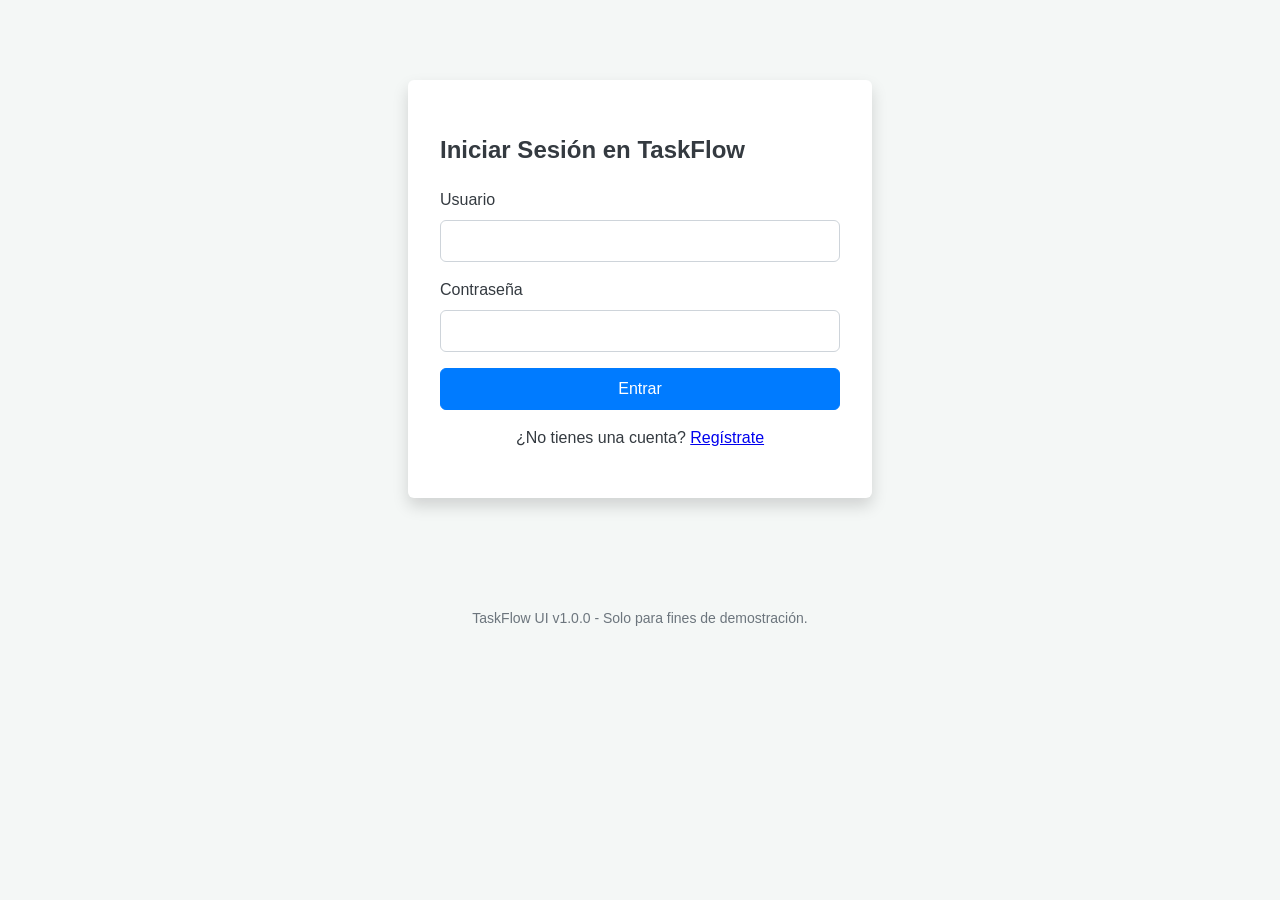
<file: taskflow-api/src/main/resources/static/index.html>
<!DOCTYPE html>
<html lang="es">
<head>
    <meta charset="UTF-8">
    <meta name="viewport" content="width=device-width, initial-scale=1.0">
    <title>Login - TaskFlow</title>
    <link rel="stylesheet" href="css/styles.css">
    <script src="js/config.js" defer></script>
    <script src="js/ui.js" defer></script>
    <script src="js/api.js" defer></script>
    <script src="js/login.js" defer></script>
</head>
<body>
    <div class="auth-container">
        <h2>Iniciar Sesión en TaskFlow</h2>
        <form id="login-form">
            <div id="error-container"></div>
            <div class="form-group">
                <label for="username">Usuario</label>
                <input type="text" id="username" class="form-control" data-testid="input-username" required>
            </div>
            <div class="form-group">
                <label for="password">Contraseña</label>
                <input type="password" id="password" class="form-control" data-testid="input-password" required>
            </div>
            <button type="submit" class="btn btn-primary btn-block" data-testid="btn-login">Entrar</button>
        </form>
        <p style="text-align: center; margin-top: 1rem;">
            ¿No tienes una cuenta? <a href="register.html" data-testid="link-register">Regístrate</a>
        </p>
    </div>

    <footer>
        <p>TaskFlow UI v1.0.0 - Solo para fines de demostración.</p>
    </footer>
    <div data-testid="toast-container"></div>
</body>
</html>
</file>
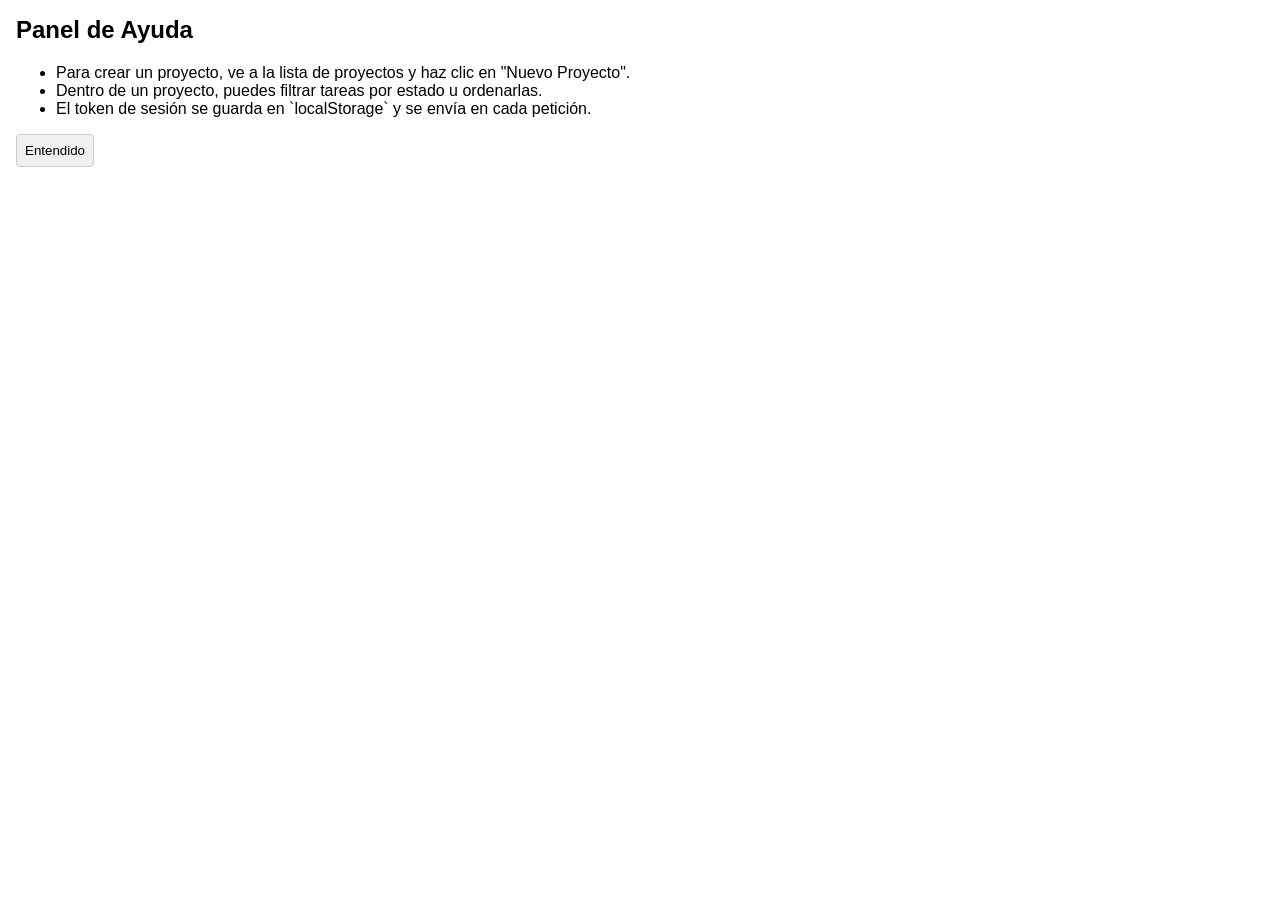
<file: taskflow-api/src/main/resources/static/help.html>
<!DOCTYPE html>
<html lang="es">
<head>
    <meta charset="UTF-8">
    <title>Ayuda de TaskFlow</title>
    <style>
        body { 
            font-family: -apple-system, BlinkMacSystemFont, "Segoe UI", Roboto, "Helvetica Neue", Arial, sans-serif;
            padding: 1rem;
            margin: 0;
        }
        h2 { margin-top: 0; }
        button {
            border: 1px solid #ccc;
            background: #f0f0f0;
            padding: 0.5rem;
            border-radius: 0.25rem;
            cursor: pointer;
        }
    </style>
</head>
<body>
    <h2>Panel de Ayuda</h2>
    <ul>
        <li>Para crear un proyecto, ve a la lista de proyectos y haz clic en "Nuevo Proyecto".</li>
        <li>Dentro de un proyecto, puedes filtrar tareas por estado u ordenarlas.</li>
        <li>El token de sesión se guarda en `localStorage` y se envía en cada petición.</li>
    </ul>
    <button data-testid="btn-help-ok">Entendido</button>
    <p data-testid="help-feedback" style="margin-top: 1rem;"></p>
    <script>
        document.querySelector('[data-testid="btn-help-ok"]').addEventListener('click', () => {
            document.querySelector('[data-testid="help-feedback"]').textContent = '¡Gracias!';
        });
    </script>
</body>
</html>
</file>
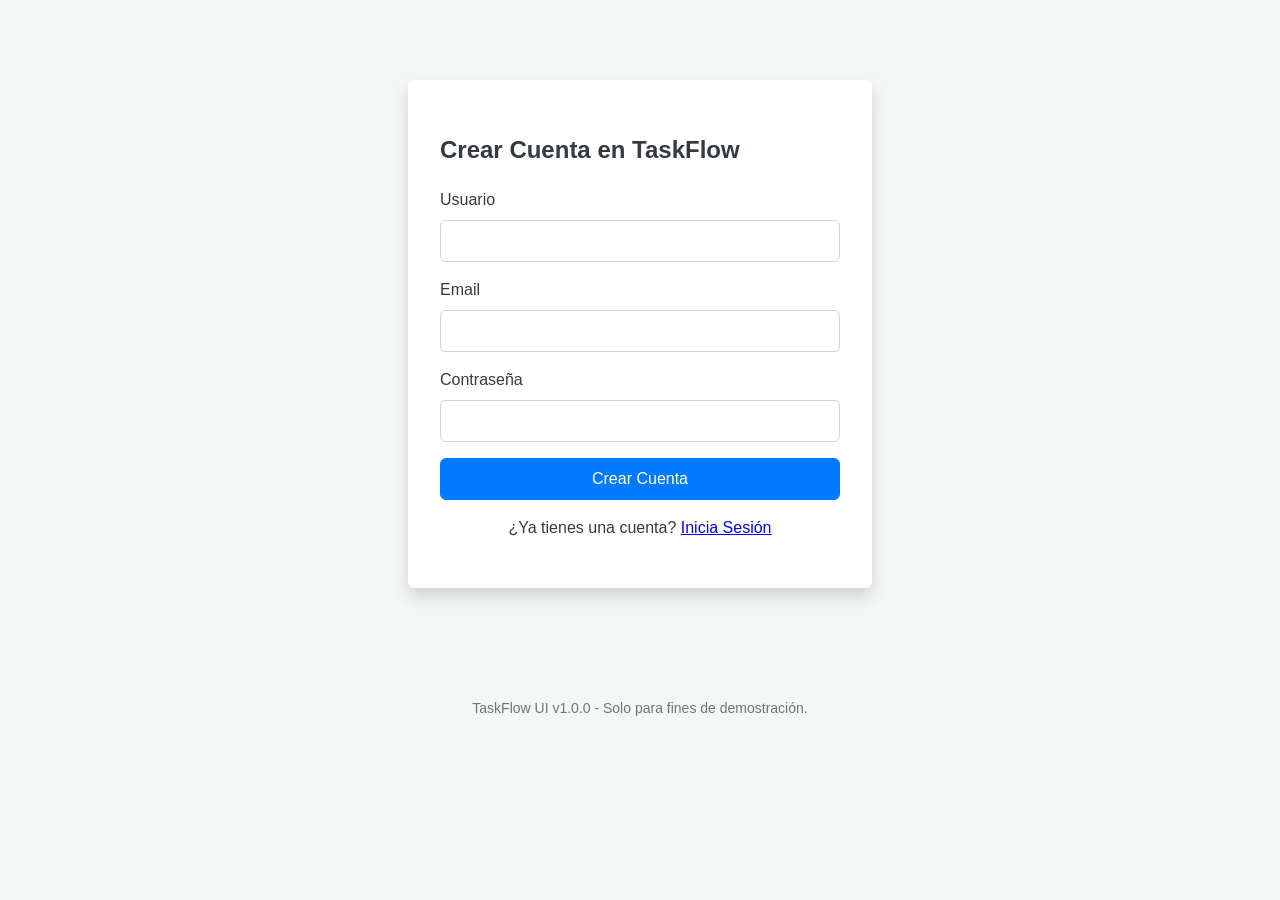
<file: taskflow-api/src/main/resources/static/register.html>
<!DOCTYPE html>
<html lang="es">
<head>
    <meta charset="UTF-8">
    <meta name="viewport" content="width=device-width, initial-scale=1.0">
    <title>Registro - TaskFlow</title>
    <link rel="stylesheet" href="css/styles.css">
    <script src="js/config.js" defer></script>
    <script src="js/ui.js" defer></script>
    <script src="js/api.js" defer></script>
    <script src="js/register.js" defer></script>
</head>
<body>
    <div class="auth-container">
        <h2>Crear Cuenta en TaskFlow</h2>
        <form id="register-form">
            <div id="error-container"></div>
            <div class="form-group">
                <label for="username">Usuario</label>
                <input type="text" id="username" class="form-control" data-testid="input-reg-username" required>
            </div>
            <div class="form-group">
                <label for="email">Email</label>
                <input type="email" id="email" class="form-control" data-testid="input-reg-email" required>
            </div>
            <div class="form-group">
                <label for="password">Contraseña</label>
                <input type="password" id="password" class="form-control" data-testid="input-reg-password" required>
            </div>
            <button type="submit" class="btn btn-primary btn-block" data-testid="btn-register">Crear Cuenta</button>
        </form>
        <p style="text-align: center; margin-top: 1rem;">
            ¿Ya tienes una cuenta? <a href="index.html" data-testid="link-login">Inicia Sesión</a>
        </p>
    </div>

    <footer>
        <p>TaskFlow UI v1.0.0 - Solo para fines de demostración.</p>
    </footer>
    <div data-testid="toast-container"></div>
</body>
</html>
</file>
<file: taskflow-api/src/main/resources/static/css/styles.css>
/* Estilos generales y layout */
:root {
    --primary-color: #007bff;
    --primary-hover: #0056b3;
    --secondary-color: #6c757d;
    --success-color: #28a745;
    --danger-color: #dc3545;
    --warning-color: #ffc107;
    --light-color: #f8f9fa;
    --dark-color: #343a40;
    --font-family: -apple-system, BlinkMacSystemFont, "Segoe UI", Roboto, "Helvetica Neue", Arial, sans-serif;
    --border-radius: 0.375rem;
    --box-shadow: 0 0.5rem 1rem rgba(0, 0, 0, 0.15);
}

body {
    font-family: var(--font-family);
    background-color: #f4f7f6;
    color: var(--dark-color);
    margin: 0;
    line-height: 1.5;
}

.container {
    max-width: 960px;
    margin: 2rem auto;
    padding: 0 1rem;
}

.auth-container {
    max-width: 400px;
    margin: 5rem auto;
    padding: 2rem;
    background: #fff;
    border-radius: var(--border-radius);
    box-shadow: var(--box-shadow);
}

/* Formularios */
.form-group {
    margin-bottom: 1rem;
}

.form-group label {
    display: block;
    margin-bottom: 0.5rem;
    font-weight: 500;
}

.form-control {
    display: block;
    width: 100%;
    padding: 0.5rem 0.75rem;
    font-size: 1rem;
    line-height: 1.5;
    color: #495057;
    background-color: #fff;
    background-clip: padding-box;
    border: 1px solid #ced4da;
    border-radius: var(--border-radius);
    transition: border-color 0.15s ease-in-out, box-shadow 0.15s ease-in-out;
    box-sizing: border-box;
}

.form-control:focus {
    color: #495057;
    background-color: #fff;
    border-color: #80bdff;
    outline: 0;
    box-shadow: 0 0 0 0.2rem rgba(0, 123, 255, 0.25);
}

/* Botones */
.btn {
    display: inline-block;
    font-weight: 400;
    color: #212529;
    text-align: center;
    vertical-align: middle;
    cursor: pointer;
    user-select: none;
    background-color: transparent;
    border: 1px solid transparent;
    padding: 0.5rem 1rem;
    font-size: 1rem;
    line-height: 1.5;
    border-radius: var(--border-radius);
    transition: color 0.15s ease-in-out, background-color 0.15s ease-in-out, border-color 0.15s ease-in-out, box-shadow 0.15s ease-in-out;
}

.btn-primary {
    color: #fff;
    background-color: var(--primary-color);
    border-color: var(--primary-color);
}

.btn-primary:hover {
    background-color: var(--primary-hover);
    border-color: var(--primary-hover);
}

.btn-block {
    display: block;
    width: 100%;
}

.btn-sm {
    padding: 0.25rem 0.5rem;
    font-size: 0.875rem;
    line-height: 1.5;
    border-radius: 0.2rem;
}

.btn-danger {
    color: #fff;
    background-color: var(--danger-color);
    border-color: var(--danger-color);
}

.btn-danger:hover {
    background-color: #c82333;
    border-color: #bd2130;
}

.btn-secondary {
    color: #fff;
    background-color: var(--secondary-color);
    border-color: var(--secondary-color);
}

.btn-secondary:hover {
    background-color: #5a6268;
    border-color: #545b62;
}

.btn:disabled {
    opacity: 0.65;
    cursor: not-allowed;
}

/* Navbar */
.navbar {
    background-color: #fff;
    padding: 1rem;
    box-shadow: 0 2px 4px rgba(0,0,0,0.1);
    display: flex;
    justify-content: space-between;
    align-items: center;
}

.navbar-brand {
    font-size: 1.5rem;
    font-weight: bold;
    color: var(--dark-color);
    text-decoration: none;
}

.navbar-user {
    display: flex;
    align-items: center;
}

.navbar-user span {
    margin-right: 1rem;
}

/* Alertas y Mensajes */
.alert {
    padding: 1rem;
    margin-bottom: 1rem;
    border: 1px solid transparent;
    border-radius: var(--border-radius);
}

.alert-danger {
    color: #721c24;
    background-color: #f8d7da;
    border-color: #f5c6cb;
}

.alert-warning {
    color: #856404;
    background-color: #fff3cd;
    border-color: #ffeeba;
}

/* Badges de Estado/Prioridad */
.badge {
    display: inline-block;
    padding: 0.35em 0.65em;
    font-size: 75%;
    font-weight: 700;
    line-height: 1;
    color: #fff;
    text-align: center;
    white-space: nowrap;
    vertical-align: baseline;
    border-radius: var(--border-radius);
}

.badge-todo { background-color: var(--secondary-color); }
.badge-in-progress { background-color: var(--primary-color); }
.badge-done { background-color: var(--success-color); }

.badge-low { background-color: #17a2b8; }
.badge-med { background-color: var(--warning-color); color: var(--dark-color); }
.badge-high { background-color: var(--danger-color); }


/* Spinner de carga */
.spinner-overlay {
    position: fixed;
    top: 0;
    left: 0;
    width: 100%;
    height: 100%;
    background-color: rgba(255, 255, 255, 0.7);
    display: flex;
    justify-content: center;
    align-items: center;
    z-index: 1050;
}
.spinner {
    width: 3rem;
    height: 3rem;
    border: 0.3rem solid #f3f3f3;
    border-top: 0.3rem solid var(--primary-color);
    border-radius: 50%;
    animation: spin 1s linear infinite;
}
@keyframes spin {
    0% { transform: rotate(0deg); }
    100% { transform: rotate(360deg); }
}

/* Toasts */
.toast-container {
    position: fixed;
    top: 1rem;
    right: 1rem;
    z-index: 1060;
    pointer-events: none; /* Permite hacer click a través del contenedor */
}
.toast {
    background-color: var(--dark-color);
    color: #fff;
    padding: 1rem;
    border-radius: var(--border-radius);
    margin-bottom: 0.5rem;
    box-shadow: var(--box-shadow);
    opacity: 0.9;
    pointer-events: auto; /* Los toasts sí son clickables si tuvieran acciones */
}
.toast-success { background-color: var(--success-color); }
.toast-error { background-color: var(--danger-color); }


/* Modales y Diálogos */
.modal-overlay {
    position: fixed;
    top: 0;
    left: 0;
    width: 100%;
    height: 100%;
    background-color: rgba(0, 0, 0, 0.5);
    display: flex;
    justify-content: center;
    align-items: center;
    z-index: 1040;
}
.modal-content {
    background: #fff;
    padding: 1.5rem;
    border-radius: var(--border-radius);
    width: 90%;
    max-width: 500px;
    box-shadow: var(--box-shadow);
}
.modal-header {
    display: flex;
    justify-content: space-between;
    align-items: center;
    border-bottom: 1px solid #dee2e6;
    padding-bottom: 1rem;
    margin-bottom: 1rem;
}
.modal-title {
    margin: 0;
    font-size: 1.25rem;
}
.modal-footer {
    display: flex;
    justify-content: flex-end;
    gap: 0.5rem;
    border-top: 1px solid #dee2e6;
    padding-top: 1rem;
    margin-top: 1rem;
}

/* Dropdown Custom */
.dropdown {
    position: relative;
    display: inline-block;
}
.dropdown-menu {
    position: absolute;
    top: 100%;
    left: 0;
    z-index: 1000;
    display: block; /* El JS lo inserta/elimina, no lo muestra/oculta */
    min-width: 10rem;
    padding: 0.5rem 0;
    margin: 0.125rem 0 0;
    font-size: 1rem;
    color: #212529;
    text-align: left;
    list-style: none;
    background-color: #fff;
    background-clip: padding-box;
    border: 1px solid rgba(0,0,0,.15);
    border-radius: var(--border-radius);
    box-shadow: var(--box-shadow);
}
.dropdown-item {
    display: block;
    width: 100%;
    padding: 0.5rem 1rem;
    clear: both;
    font-weight: 400;
    color: #212529;
    text-align: inherit;
    white-space: nowrap;
    background-color: transparent;
    border: 0;
    cursor: pointer;
    box-sizing: border-box;
}
.dropdown-item:hover {
    background-color: #f8f9fa;
}

/* Tabla */
.table-container {
    overflow-x: auto;
}
.table {
    width: 100%;
    margin-bottom: 1rem;
    color: #212529;
    border-collapse: collapse;
}
.table th, .table td {
    padding: 0.75rem;
    vertical-align: top;
    border-top: 1px solid #dee2e6;
}
.table thead th {
    vertical-align: bottom;
    border-bottom: 2px solid #dee2e6;
    background-color: var(--light-color);
}
.table tbody tr:hover {
    background-color: rgba(0,0,0,0.075);
}
.table td.actions {
    display: flex;
    gap: 0.5rem;
    align-items: center;
}

/* Específico de las páginas */
.project-cards {
    display: grid;
    grid-template-columns: repeat(auto-fill, minmax(280px, 1fr));
    gap: 1.5rem;
}
.card {
    background: #fff;
    border: 1px solid #dee2e6;
    border-radius: var(--border-radius);
    padding: 1.5rem;
    box-shadow: 0 0.125rem 0.25rem rgba(0,0,0,0.075);
}
.card h3 {
    margin-top: 0;
}
.card a {
    text-decoration: none;
}

.project-header {
    display: flex;
    justify-content: space-between;
    align-items: center;
    flex-wrap: wrap;
    gap: 1rem;
    margin-bottom: 2rem;
    padding-bottom: 1rem;
    border-bottom: 1px solid #dee2e6;
}

.project-title-row {
    display: flex;
    align-items: baseline;
    gap: 0.75rem;
    flex-wrap: wrap;
}
.project-title-row .task-count {
    color: var(--secondary-color);
    font-size: 0.95rem;
    white-space: nowrap;
}

.project-filters {
    display: flex;
    gap: 1rem;
    align-items: center;
}

/* Panel de Ayuda */
.help-panel {
    position: fixed;
    bottom: 1rem;
    right: 1rem;
    width: 300px;
    background-color: #fff;
    border: 1px solid #ccc;
    border-radius: var(--border-radius);
    box-shadow: var(--box-shadow);
    z-index: 1030;
    transition: transform 0.3s ease-in-out;
}
.help-panel.hidden {
    transform: translateY(calc(100% + 2rem));
}
.help-panel iframe {
    width: 100%;
    height: 300px;
    border: none;
}

.help-toggle {
    position: fixed;
    bottom: 1rem;
    right: 1rem;
    z-index: 1031;
}

.hidden {
    display: none !important;
}

footer {
    text-align: center;
    padding: 1rem;
    margin-top: 2rem;
    font-size: 0.875rem;
    color: var(--secondary-color);
}
</file>
